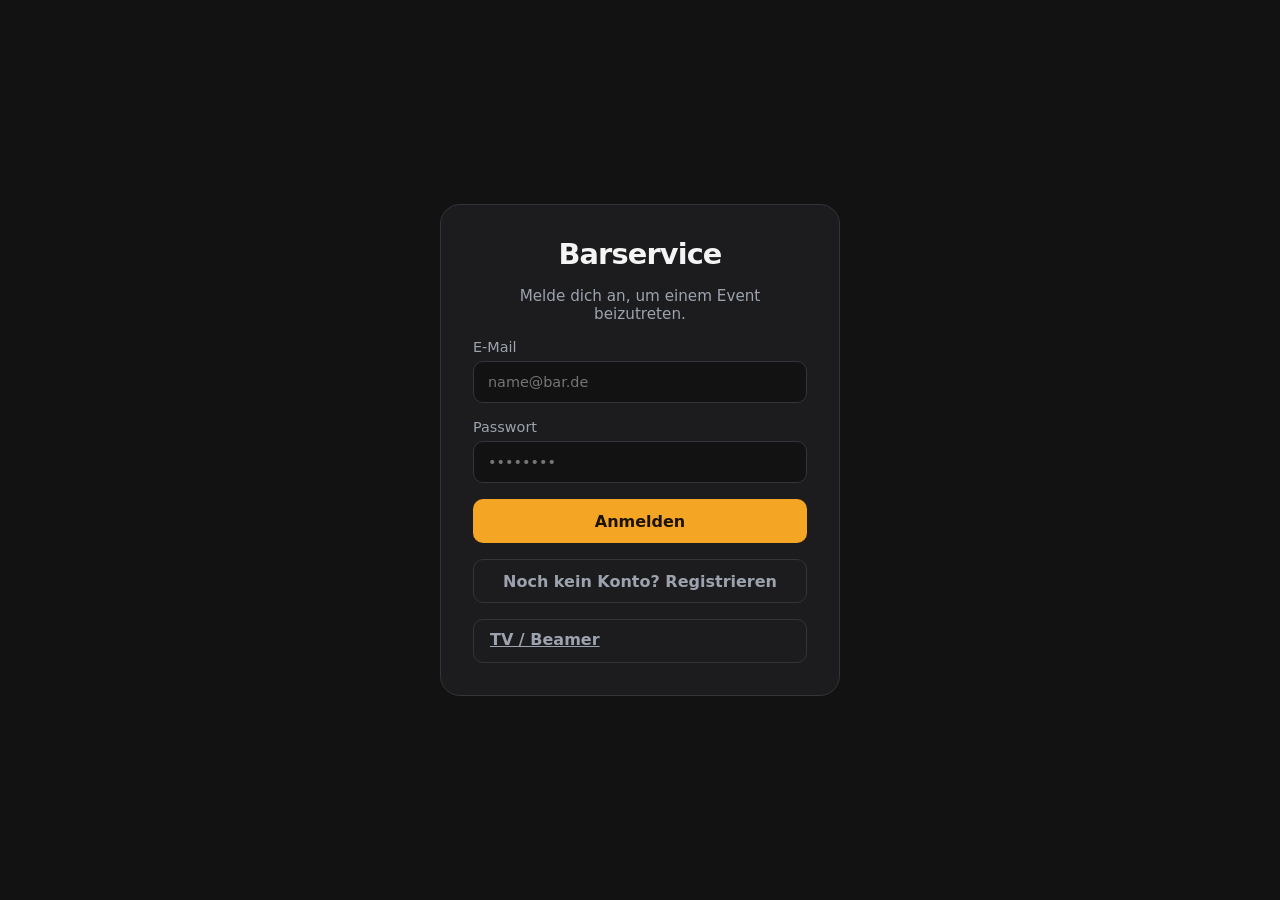
<file: index.html>
<!doctype html>
<html lang="de">
  <head>
    <meta charset="UTF-8" />
    <meta
      name="viewport"
      content="width=device-width, initial-scale=1.0, viewport-fit=cover"
    />
    <meta name="theme-color" content="#121212" />
    <link rel="icon" type="image/svg+xml" href="/icon.svg" />
    <link rel="manifest" href="/manifest.webmanifest" />
    <link rel="apple-touch-icon" href="/apple-touch-icon.png" />
    <meta name="mobile-web-app-capable" content="yes" />
    <meta name="apple-mobile-web-app-capable" content="yes" />
    <meta name="apple-mobile-web-app-status-bar-style" content="black-translucent" />
    <meta name="apple-mobile-web-app-title" content="Barservice" />
    <title>Barservice</title>
    <script type="module" crossorigin src="/assets/index-CqvNCqOm.js"></script>
    <link rel="stylesheet" crossorigin href="/assets/index-D9iuRKlz.css">
  </head>
  <body>
    <div id="root"></div>
  </body>
</html>
</file>
<file: assets/index-D9iuRKlz.css>
:root{--bg: #121212;--bg-panel: #1c1c1e;--bg-elevated: #26262a;--border: #33333a;--text: #f4f4f5;--text-muted: #9ca3af;--accent: #f5a524;--accent-strong: #fbbf24;--danger: #ef4444;--offen: #f87171;--zubereitung: #fbbf24;--fertig: #4ade80;--serviert: #9ca3af;--radius: 12px;--ease-out: cubic-bezier(.23, 1, .32, 1);--ease: cubic-bezier(.4, 0, .2, 1);--ease-pop: cubic-bezier(.34, 1.3, .64, 1);--duration-press: .1s;--duration-fast: .15s;--duration-base: .2s;--duration-slow: .3s}*{box-sizing:border-box}html,body,#root{margin:0;padding:0;min-height:100%}body{background:var(--bg);color:var(--text);font-family:system-ui,-apple-system,Segoe UI,Roboto,sans-serif;-webkit-font-smoothing:antialiased;-webkit-tap-highlight-color:transparent}button{font:inherit;cursor:pointer}input{font:inherit;color:var(--text)}button:focus-visible,a:focus-visible,select:focus-visible,[tabindex]:focus-visible,.nav-link:focus-visible{outline:2px solid var(--accent);outline-offset:2px}button,.drink-row,.table-card,select{touch-action:manipulation}.btn{border:none;border-radius:10px;padding:10px 16px;min-height:44px;font-weight:600;transition:color var(--duration-fast) var(--ease),border-color var(--duration-fast) var(--ease),background var(--duration-fast) var(--ease),transform var(--duration-press) var(--ease-out);background:var(--bg-elevated);color:var(--text)}.btn:active{transform:scale(.97)}.btn:disabled{opacity:.5;cursor:not-allowed}.btn-primary{background:var(--accent);color:#1c1302}.btn-primary:hover:not(:disabled){background:var(--accent-strong)}.btn-ghost{background:transparent;color:var(--text-muted);border:1px solid var(--border)}.btn-ghost:hover{color:var(--text);border-color:var(--text-muted)}.btn-danger{background:transparent;color:var(--danger);border:1px solid var(--danger)}.btn-danger:hover{background:var(--danger);color:#fff}.btn-sm{min-height:44px;padding:6px 12px;font-size:.85rem}.btn-round{width:44px;height:44px;padding:0;border-radius:50%;font-size:1.2rem;line-height:1;flex-shrink:0}.btn-accent{background:var(--accent);color:#1c1302}.btn-lg{padding:16px 28px;font-size:1.1rem;border-radius:14px}.btn-block{width:100%}.auth-page{min-height:100vh;min-height:100dvh;display:flex;flex-direction:column;align-items:center;justify-content:center;padding:24px}.auth-card{width:100%;max-width:400px;background:var(--bg-panel);border:1px solid var(--border);border-radius:20px;padding:32px;display:flex;flex-direction:column;gap:16px;animation:card-in .4s var(--ease-out) backwards}.auth-card h1{margin:0;text-align:center;font-size:1.8rem;letter-spacing:-.03em}.auth-subtitle{margin:0;color:var(--text-muted);text-align:center;font-size:.95rem}.auth-card label{display:flex;flex-direction:column;gap:6px;font-size:.9rem;color:var(--text-muted)}.auth-card input{background:var(--bg);border:1px solid var(--border);border-radius:10px;padding:12px 14px;outline:none}.auth-card input:focus{border-color:var(--accent)}.auth-error{background:#ef444426;border:1px solid var(--danger);color:var(--danger);border-radius:10px;padding:10px 12px;font-size:.9rem}.auth-loading{color:var(--text-muted)}.app-shell{min-height:100vh;min-height:100dvh;display:flex;flex-direction:column}.topbar{position:sticky;top:0;z-index:20;display:flex;align-items:center;gap:24px;padding:max(14px,env(safe-area-inset-top)) 24px;background:#1c1c1eb8;backdrop-filter:blur(20px) saturate(180%);-webkit-backdrop-filter:blur(20px) saturate(180%);border-bottom:1px solid rgba(255,255,255,.07)}.topbar-brand{display:inline-flex;align-items:center;gap:8px;font-weight:700;font-size:1.2rem;letter-spacing:-.02em;white-space:nowrap}.auth-brand{display:inline-flex;align-items:center;justify-content:center;gap:10px}.topbar-nav{display:flex;gap:8px;flex:1}.nav-link{color:var(--text-muted);text-decoration:none;padding:8px 14px;border-radius:10px;font-weight:600;transition:color var(--duration-fast) var(--ease),background var(--duration-fast) var(--ease)}.nav-link:hover{color:var(--text);background:var(--bg-elevated)}.nav-link.active{color:#1c1302;background:var(--accent)}.topbar-right{display:flex;align-items:center;gap:12px}.topbar-user{font-weight:600}.topbar-role{color:var(--text-muted);font-size:.85rem}.view-select{display:flex;align-items:center;gap:8px;color:var(--text-muted);font-size:.85rem}.view-select select{background:var(--bg);color:var(--text);border:1px solid var(--border);border-radius:8px;padding:6px 8px}.app-main{flex:1;padding:24px;padding-bottom:max(24px,env(safe-area-inset-bottom))}.mobile-event-bar{display:none}.page{max-width:1200px;margin:0 auto}.page-title{margin:0 0 20px;font-size:clamp(1.75rem,4vw,2.4rem);font-weight:700;line-height:1.1;letter-spacing:-.02em}.page-loading{color:var(--text-muted);padding:40px;text-align:center}.page-event-hint{margin:-14px 0 22px;color:var(--text-muted);font-size:.95rem}.table-grid{display:grid;grid-template-columns:repeat(auto-fill,minmax(140px,1fr));gap:14px}.table-card{background:var(--bg-panel);border:1px solid var(--border);border-radius:var(--radius);padding:28px 12px;font-size:1.1rem;font-weight:700;color:var(--text);transition:border-color var(--duration-fast) var(--ease),background var(--duration-fast) var(--ease),transform var(--duration-fast) var(--ease-out),box-shadow var(--duration-fast) var(--ease);animation:card-in var(--duration-slow) var(--ease-out) backwards}.table-card:nth-child(2){animation-delay:40ms}.table-card:nth-child(3){animation-delay:80ms}.table-card:nth-child(4){animation-delay:.12s}.table-card:nth-child(5){animation-delay:.16s}.table-card:nth-child(6){animation-delay:.2s}.table-card:nth-child(7){animation-delay:.24s}.table-card:nth-child(8){animation-delay:.28s}.table-card:nth-child(9){animation-delay:.32s}.table-card:nth-child(10){animation-delay:.36s}.table-card:nth-child(11){animation-delay:.4s}.table-card:nth-child(12){animation-delay:.44s}.table-card:hover{border-color:var(--accent);background:var(--bg-elevated)}.table-card:active{transform:scale(.98)}@media (hover: hover) and (pointer: fine){.table-card:hover{transform:translateY(-2px);box-shadow:0 8px 20px #00000059}.drink-row:hover{transform:translateY(-1px)}}.table-card.no-table{border-style:dashed;color:var(--text-muted)}.order-header{display:flex;align-items:center;gap:16px;margin-bottom:16px}.order-header h1{margin:0;flex:1;font-size:1.4rem}.order-count{font-size:1.1rem;font-weight:800;color:var(--accent)}.assign-panel{background:var(--bg-panel);border:1px solid var(--accent);border-radius:var(--radius);padding:16px;margin-bottom:16px;display:flex;flex-direction:column;gap:12px;animation:panel-in var(--duration-base) var(--ease-out)}.assign-panel-title{display:flex;align-items:center;gap:8px;font-size:1.05rem}.assign-panel-drink{font-weight:800;color:var(--accent)}.assign-panel-for{color:var(--text-muted)}.assign-panel-close{margin-left:auto;flex-shrink:0;width:36px;height:36px;display:inline-flex;align-items:center;justify-content:center;border:1px solid var(--border);border-radius:50%;background:var(--bg-elevated);color:var(--text-muted);font-size:.85rem;cursor:pointer;transition:border-color var(--duration-fast) var(--ease),color var(--duration-fast) var(--ease)}.assign-panel-close:hover{border-color:var(--accent);color:var(--text)}.assign-row{display:flex}.assign-row input{flex:1;min-width:0;width:100%;background:var(--bg);border:1px solid var(--border);border-radius:10px;padding:12px 14px;font-size:1rem;outline:none;transition:border-color var(--duration-fast) var(--ease),box-shadow var(--duration-fast) var(--ease)}.assign-row input:focus{border-color:var(--accent);box-shadow:0 0 0 3px #f5a52426}.assign-actions{display:flex;gap:10px}.assign-actions .btn{flex:1;min-height:48px}.assign-chips{display:flex;flex-wrap:wrap;gap:8px}.assign-chip{background:var(--bg-elevated);border:1px solid var(--border);border-radius:999px;padding:10px 16px;min-height:44px;display:inline-flex;align-items:center;font-size:.9rem;color:var(--text);transition:border-color var(--duration-fast) var(--ease),background var(--duration-fast) var(--ease)}.assign-chip:hover{border-color:var(--accent)}.order-lines{list-style:none;margin:0 0 16px;padding:0;display:flex;flex-direction:column;gap:8px}.order-line{display:flex;align-items:center;justify-content:space-between;gap:12px;background:var(--bg-panel);border:1px solid var(--border);border-radius:var(--radius);padding:10px 12px}.order-line-info{display:flex;flex-direction:column;gap:2px;min-width:0}.order-line-person{font-weight:700;font-size:.9rem}.order-line-drink{color:var(--text-muted);font-size:.95rem}.order-line-qty{display:flex;align-items:center;gap:8px;flex-shrink:0}.qty-value{min-width:24px;text-align:center;font-weight:700;font-size:1.1rem}.drink-picker{display:flex;flex-direction:column;gap:20px}.drink-category-title{margin:0 0 10px;font-size:1.05rem;color:var(--text-muted);text-transform:uppercase;letter-spacing:.05em}.drink-list{display:grid;grid-template-columns:repeat(auto-fill,minmax(260px,1fr));gap:10px}.drink-row{display:flex;align-items:center;justify-content:space-between;gap:12px;width:100%;text-align:left;color:var(--text);background:var(--bg-panel);border:1px solid var(--border);border-radius:var(--radius);padding:12px 14px;transition:border-color var(--duration-fast) var(--ease),background var(--duration-fast) var(--ease),transform var(--duration-press) var(--ease-out)}.drink-row:hover{border-color:var(--accent);background:var(--bg-elevated)}.drink-row:active{transform:scale(.97)}.drink-name{font-weight:600}.order-footer{position:sticky;bottom:0;padding:14px 0 calc(14px + env(safe-area-inset-bottom));display:flex;justify-content:center;background:linear-gradient(to top,var(--bg) 60%,transparent);backdrop-filter:blur(8px);-webkit-backdrop-filter:blur(8px)}.done-card{max-width:460px;margin:40px auto;background:var(--bg-panel);border:1px solid var(--border);border-radius:20px;padding:32px;display:flex;flex-direction:column;gap:16px;text-align:center;animation:done-in var(--duration-slow) var(--ease-out)}.done-card h1{margin:0}.done-subtitle{margin:0;color:var(--text-muted)}.done-items{list-style:none;margin:0;padding:0;text-align:left}.done-items li,.done-total{display:flex;justify-content:space-between;gap:12px;padding:8px 0;border-bottom:1px solid var(--border)}.done-total{font-weight:800;border-bottom:none}.reset-bar{display:flex;align-items:center;justify-content:space-between;flex-wrap:wrap;gap:12px;margin:0 0 20px;padding:14px 16px;border:1px solid rgba(239,68,68,.35);border-radius:var(--radius);background:#ef44440f}.reset-bar-info{display:flex;flex-direction:column;gap:2px}.reset-bar-title{font-weight:700}.reset-bar-hint{color:var(--text-muted);font-size:.85rem}.reset-bar-actions{display:flex;flex-wrap:wrap;gap:8px}.reset-msg{margin-top:4px;font-weight:600}.board{display:grid;grid-template-columns:repeat(3,1fr);gap:16px;align-items:start}.board-column{background:var(--bg-panel);border:1px solid var(--border);border-radius:var(--radius);min-height:200px}.board-column-title{display:flex;align-items:center;gap:10px;margin:0;padding:14px 16px;font-size:1rem;text-transform:uppercase;letter-spacing:.05em;border-bottom:1px solid var(--border)}.column-offen .board-column-title{color:var(--offen)}.column-in_zubereitung .board-column-title{color:var(--zubereitung)}.column-fertig .board-column-title{color:var(--fertig)}.column-serviert .board-column-title{color:var(--serviert)}.board-count{background:var(--bg-elevated);border-radius:999px;padding:2px 10px;font-size:.85rem;color:var(--text)}.board-column-body{padding:12px;display:flex;flex-direction:column;gap:12px}.board-empty{color:var(--text-muted);text-align:center;font-size:.9rem}.served-section{margin-top:24px}.served-section summary{cursor:pointer;font-weight:600;color:var(--text-muted);padding:8px 0}.order-source-badge{align-self:flex-start;display:inline-flex;align-items:center;gap:8px;padding:4px 10px;border-radius:999px;border:1px solid rgba(245,165,36,.35);background:#f5a52414;color:var(--accent-strong);font-size:.75rem;font-weight:700;letter-spacing:.04em;text-transform:uppercase;animation:badge-in var(--duration-fast) var(--ease-out)}@keyframes badge-in{0%{opacity:0;transform:translate(-8px) scale(.9)}to{opacity:1;transform:translate(0) scale(1)}}.order-card{background:var(--bg-elevated);border:1px solid var(--border);border-radius:var(--radius);padding:14px;display:flex;flex-direction:column;gap:12px;animation:card-in var(--duration-slow) var(--ease-out);transition:box-shadow var(--duration-slow) var(--ease-out)}.order-card-new{border-color:var(--accent);box-shadow:0 0 0 1px var(--accent),0 0 24px #f5a52440}@keyframes card-in{0%{opacity:0;transform:translateY(-8px)}to{opacity:1;transform:translateY(0)}}.order-card-head{display:flex;justify-content:space-between;align-items:baseline;gap:8px}.order-card-table{font-weight:800;font-size:1.1rem}.order-card-time{color:var(--text-muted);font-size:.85rem}.order-card-items{list-style:none;margin:0;padding:0;display:flex;flex-direction:column;gap:4px}.order-card-items li{display:flex;justify-content:space-between;gap:10px;font-size:.95rem}.order-card-total{display:flex;justify-content:space-between;padding-top:8px;border-top:1px solid var(--border);font-weight:800}.admin-form{background:var(--bg-panel);border:1px solid var(--border);border-radius:var(--radius);padding:20px;margin-bottom:24px;display:flex;flex-direction:column;gap:14px}.admin-form-title{font-weight:700}.admin-form-grid{display:grid;grid-template-columns:1fr 1fr 1fr;gap:14px;align-items:end}.admin-form-grid label{display:flex;flex-direction:column;gap:6px;font-size:.9rem;color:var(--text-muted)}.admin-form-grid input[type=text]{background:var(--bg);border:1px solid var(--border);border-radius:10px;padding:10px 12px;outline:none}.admin-form-grid input[type=text]:focus{border-color:var(--accent)}.admin-check{flex-direction:row!important;align-items:center!important;gap:10px!important;font-weight:600;color:var(--text)!important}.admin-form-actions{display:flex;gap:10px}.event-list-page,.event-detail-page{display:flex;flex-direction:column;gap:24px}.event-list-header,.event-detail-header,.event-catalog-header,.event-card-head,.event-card-actions,.event-code-row,.event-qr-content,.event-drink-row,.event-drink-controls{display:flex;align-items:center;gap:12px}.event-list-header,.event-detail-header,.event-catalog-header,.event-card-head,.event-card-actions,.event-code-row,.event-drink-row{justify-content:space-between}.event-list-header .page-title,.event-detail-header .page-title{margin-bottom:6px}.event-page-intro,.event-detail-date,.event-section-hint,.event-card-date,.event-card-description{margin:0;color:var(--text-muted)}.event-page-intro{font-size:.95rem}.event-section{display:flex;flex-direction:column;gap:12px}.event-section .admin-category-title{margin:0}.event-card-grid{display:grid;grid-template-columns:repeat(auto-fill,minmax(280px,1fr));gap:16px}.event-card{display:flex;flex-direction:column;gap:16px;min-height:220px;background:var(--bg-panel);border:1px solid var(--border);border-radius:var(--radius);padding:18px;animation:card-in var(--duration-slow) var(--ease-out)}.event-card:hover{border-color:#f5a52499}.event-card-head{align-items:flex-start}.event-card-title{margin:0 0 4px;font-size:1.1rem}.event-badges{display:flex;flex-wrap:wrap;justify-content:flex-end;gap:6px}.badge-accent{color:#1c1302;background:var(--accent);border-color:var(--accent)}.event-card-description{line-height:1.5;flex:1;overflow-wrap:anywhere}.event-card-actions{align-items:flex-start;margin-top:auto}.event-card-actions>.btn{flex:0 0 auto;text-align:center}.event-card-secondary-actions{display:flex;flex-wrap:wrap;justify-content:flex-end;gap:8px}.event-card-secondary-actions .btn{text-align:center}.event-past-events{margin-top:4px}.event-past-events summary{padding:10px 0;cursor:pointer;color:var(--text-muted);font-weight:700}.event-past-events .event-card-grid{margin-top:12px}.event-empty-state{display:flex;flex-direction:column;align-items:center;gap:12px;padding:56px 24px;color:var(--text-muted);text-align:center;border:1px dashed var(--border);border-radius:var(--radius)}.event-empty-state p{margin:0;color:var(--text);font-size:1.15rem;font-weight:700}.event-empty-state .btn{margin-top:8px}.event-back-link{margin:0 0 14px;padding:0;background:transparent;border:0;color:var(--text-muted);font-weight:600}.event-back-link:hover{color:var(--accent)}.event-detail-overview{display:grid;grid-template-columns:minmax(0,1.25fr) minmax(300px,.75fr);gap:16px;align-items:start}.event-settings-card{grid-row:span 2}.event-settings-grid{grid-template-columns:1fr 1fr 1fr}.event-settings-card input[type=text],.event-settings-card input[type=date]{background:var(--bg);border:1px solid var(--border);border-radius:10px;padding:10px 12px;color:var(--text);outline:none}.event-settings-card input:focus,.event-description-field input:focus,.event-price input:focus{border-color:var(--accent);box-shadow:0 0 0 3px #f5a52426}.event-description-field{display:flex;flex-direction:column;gap:6px;color:var(--text-muted);font-size:.9rem}.event-description-field input,.event-price input{min-width:0;background:var(--bg);border:1px solid var(--border);border-radius:10px;padding:10px 12px;color:var(--text)}.event-codes-card{gap:12px}.event-inactive-card{align-self:start}.event-code-row{background:var(--bg);border:1px solid var(--border);border-radius:10px;padding:10px 12px}.event-code-row>div{display:flex;flex-direction:column;gap:5px;min-width:0}.event-code-row code{color:var(--accent-strong);overflow-wrap:anywhere}.event-code-note{margin-left:8px;color:var(--danger);font-size:.8rem}.event-qr-card{grid-column:1 / -1}.event-qr-content{align-items:center;flex-wrap:wrap}.event-qr-image{width:148px;height:148px;padding:8px;background:#fff;border-radius:10px}.event-qr-actions{display:flex;flex:1;min-width:220px;flex-direction:column;align-items:flex-start;gap:12px}.event-qr-url{max-width:100%;color:var(--text-muted);overflow-wrap:anywhere}.event-catalog-card{border-color:#f5a52473;box-shadow:0 12px 32px #00000026}.event-catalog-count{flex-shrink:0;padding:4px 10px;color:var(--accent-strong);border:1px solid rgba(245,165,36,.45);border-radius:999px;font-size:.85rem;font-weight:700}.event-category{display:flex;flex-direction:column;gap:8px}.event-category .admin-category-title{margin:8px 0 0}.event-drink-list{display:flex;flex-direction:column;gap:8px}.event-drink-row{min-height:64px;background:var(--bg);border:1px solid var(--border);border-radius:10px;padding:10px 12px;transition:border-color var(--duration-base) var(--ease),background var(--duration-base) var(--ease),transform var(--duration-base) var(--ease-out)}.event-drink-row.is-in-catalog{border-color:#4ade8080;background:#4ade800d;animation:card-in var(--duration-base) var(--ease-out)}.event-drink-info{display:flex;align-items:center;gap:8px;min-width:0}.event-drink-controls{justify-content:flex-end;flex-wrap:wrap}.event-availability{display:inline-flex;align-items:center;gap:7px;color:var(--text-muted);font-size:.9rem}.event-price{display:flex;align-items:center;gap:6px;color:var(--text-muted);font-size:.8rem}.event-price input{width:92px;padding:8px 10px}.event-remove-button{color:var(--danger);border-color:var(--danger)}.event-catalog-save{position:sticky;bottom:12px;justify-content:flex-end;padding-top:12px;background:linear-gradient(to top,var(--bg-panel) 60%,transparent)}.event-catalog-empty{padding:28px;color:var(--text-muted);text-align:center;border:1px dashed var(--border);border-radius:10px}.select-event-page{max-width:860px;display:flex;flex-direction:column;gap:24px}.select-event-head,.select-event-list-head{display:flex;align-items:flex-start;justify-content:space-between;gap:16px}.select-event-head .page-title{margin-bottom:8px}.select-event-intro{max-width:560px;margin:0;color:var(--text-muted);line-height:1.5}.select-event-role-section{display:flex;flex-direction:column;gap:10px}.select-event-section-title{margin:0;color:var(--text-muted);font-size:.9rem;font-weight:600}.role-toggle{display:flex;width:fit-content;padding:4px;gap:4px;background:var(--bg-panel);border:1px solid var(--border);border-radius:12px}.role-toggle-btn{min-height:40px;padding:8px 16px;border:0;border-radius:8px;background:transparent;color:var(--text-muted);font-weight:700;transition:background var(--duration-fast) var(--ease),color var(--duration-fast) var(--ease)}.role-toggle-btn:hover{color:var(--text)}.role-toggle-btn.active{background:var(--accent);color:#1c1302}.join-event-form{display:grid;grid-template-columns:minmax(0,1fr) auto;align-items:end;gap:12px;padding:16px;background:var(--bg-panel);border:1px solid var(--border);border-radius:var(--radius)}.join-event-form label{display:flex;flex-direction:column;gap:6px;color:var(--text-muted);font-size:.9rem;font-weight:600}.join-event-form input{width:100%;background:var(--bg);color:var(--text);border:1px solid var(--border);border-radius:10px;padding:11px 12px;outline:none}.join-event-form input:focus{border-color:var(--accent);box-shadow:0 0 0 3px #f5a52426}.select-event-list-head{align-items:center;margin-top:4px}.select-event-list-head .admin-category-title{margin:0}.event-pick-grid{display:grid;grid-template-columns:repeat(auto-fill,minmax(230px,1fr));gap:12px}.event-pick-card{min-height:156px;display:flex;flex-direction:column;align-items:flex-start;gap:8px;padding:16px;text-align:left;background:var(--bg-panel);color:var(--text);border:1px solid var(--border);border-radius:var(--radius);transition:border-color var(--duration-fast) var(--ease),background var(--duration-fast) var(--ease),transform var(--duration-fast) var(--ease-out)}.event-pick-card:hover:not(:disabled){border-color:var(--accent);background:var(--bg-elevated);transform:translateY(-2px)}.event-pick-card strong{font-size:1.05rem}.event-pick-card>span{color:var(--text-muted);font-size:.9rem}.event-pick-card>:last-child{margin-top:auto;color:var(--accent-strong);font-weight:700}.event-pick-desc{line-height:1.4}.empty-state{padding:28px;color:var(--text-muted);text-align:center;border:1px dashed var(--border);border-radius:var(--radius)}.admin-category-head{display:flex;align-items:center;justify-content:space-between;gap:12px;margin-top:20px;margin-bottom:8px}.admin-category-head .admin-category-title{margin:0}.admin-category-title{font-size:1rem;color:var(--text-muted);text-transform:uppercase;letter-spacing:.05em}.category-delete-confirm{border:1px solid rgba(239,68,68,.35);background:#ef444412;border-radius:var(--radius);padding:12px 14px;margin-bottom:12px}.category-delete-text{margin:0 0 10px;font-weight:600}.category-delete-actions{display:flex;flex-wrap:wrap;gap:8px}.admin-row{display:flex;align-items:center;justify-content:space-between;gap:12px;background:var(--bg-panel);border:1px solid var(--border);border-radius:var(--radius);padding:12px 16px;margin-bottom:8px;flex-wrap:wrap}.admin-row-info{display:flex;align-items:center;gap:12px}.admin-drink-name{font-weight:600}.admin-drink-name.inactive{color:var(--text-muted);text-decoration:line-through}.admin-table-name{font-weight:600}.admin-table-name.inactive{color:var(--text-muted);text-decoration:line-through}.admin-drink-price{color:var(--text-muted)}.badge{background:var(--bg-elevated);color:var(--text-muted);border-radius:999px;padding:2px 10px;font-size:.8rem}.badge-success{background:#22c55e26;color:var(--fertig);border:1px solid rgba(34,197,94,.3)}.admin-row-actions{display:flex;gap:8px}.admin-tabs{display:flex;gap:8px;margin-bottom:20px}.admin-tab{background:var(--bg-panel);border:1px solid var(--border);color:var(--text-muted);border-radius:10px;padding:10px 18px;font-weight:600;transition:color var(--duration-fast) var(--ease),background var(--duration-fast) var(--ease),border-color var(--duration-fast) var(--ease)}.admin-tab.active{background:var(--accent);color:#1c1302;border-color:var(--accent)}.user-table-wrap{overflow-x:auto}.user-table{width:100%;border-collapse:collapse;background:var(--bg-panel);border:1px solid var(--border);border-radius:var(--radius);overflow:hidden}.user-table th,.user-table td{text-align:left;padding:12px 14px;border-bottom:1px solid var(--border);font-size:.95rem}.user-table th{color:var(--text-muted);font-weight:600;text-transform:uppercase;letter-spacing:.04em;font-size:.8rem}.user-table select{background:var(--bg);color:var(--text);border:1px solid var(--border);border-radius:8px;padding:6px 8px}.notify-stack{position:fixed;left:50%;transform:translate(-50%);width:min(420px,calc(100vw - 24px));bottom:max(24px,env(safe-area-inset-bottom));z-index:90;display:flex;flex-direction:column;gap:10px;pointer-events:none}.notification-enable{align-self:center;min-height:40px;padding:8px 14px;background:var(--bg-elevated);color:var(--text);border:1px solid var(--border);border-radius:999px;font-weight:700}.notification-enable:hover{border-color:var(--accent);color:var(--accent-strong)}.notify-card{pointer-events:auto;display:flex;align-items:center;gap:12px;background:var(--bg-panel);border:1px solid var(--fertig);box-shadow:0 0 0 1px #22c55e33,0 14px 32px #00000080;border-radius:14px;padding:12px 14px;animation:notify-in .32s var(--ease-out)}@keyframes notify-in{0%{opacity:0;transform:translateY(18px) scale(.97)}to{opacity:1;transform:translateY(0) scale(1)}}.notify-body{flex:1;min-width:0;display:flex;flex-direction:column;gap:2px}.notify-title{font-weight:800}.notify-text{color:var(--text-muted);font-size:.9rem}.notify-close{background:none;border:none;color:var(--text-muted);font-size:.78rem;font-weight:700;line-height:1;padding:8px;margin:-4px;border-radius:8px;cursor:pointer;transition:color var(--duration-fast) var(--ease),background var(--duration-fast) var(--ease)}.notify-close:hover{color:var(--text);background:var(--bg-elevated)}@keyframes panel-in{0%{opacity:0;transform:translateY(-8px)}to{opacity:1;transform:translateY(0)}}@keyframes done-in{0%{opacity:0;transform:translateY(12px)}to{opacity:1;transform:translateY(0)}}@keyframes fade-in{0%{opacity:0}to{opacity:1}}@media (prefers-reduced-motion: reduce){.order-card,.done-card,.assign-panel,.table-card,.auth-card,.notify-card{animation:fade-in var(--duration-base) var(--ease-out)}.btn:active,.drink-row:active{transform:none}}@media (hover: hover) and (pointer: fine) and (prefers-reduced-motion: reduce){.table-card:hover,.drink-row:hover{transform:none}}@media (prefers-reduced-transparency: reduce){.topbar{background:var(--bg-panel);backdrop-filter:none;-webkit-backdrop-filter:none}}@media (max-width: 1024px){.board{grid-template-columns:repeat(2,1fr)}}@media (max-width: 900px){.admin-form-grid,.event-detail-overview{grid-template-columns:1fr}.event-settings-card,.event-qr-card{grid-column:auto;grid-row:auto}.event-settings-grid{grid-template-columns:1fr}}@media (max-width: 768px){.topbar{position:fixed;left:0;right:0;bottom:0;top:auto;z-index:80;justify-content:stretch;align-items:stretch;gap:0;padding:6px 0 max(6px,env(safe-area-inset-bottom));border-bottom:0;border-top:1px solid rgba(255,255,255,.07)}.topbar-brand,.topbar-right{display:none!important}.topbar-nav{flex:1;gap:4px;padding:0 8px;overflow-x:auto;scrollbar-width:none}.topbar-nav::-webkit-scrollbar{display:none}.nav-link{flex:1;min-width:0;padding:10px 6px;border-radius:12px;text-align:center;font-size:.78rem;white-space:nowrap}.app-main{padding:14px 14px 92px;padding-bottom:max(92px,env(safe-area-inset-bottom) + 72px)}.order-footer{position:fixed;left:0;right:0;bottom:calc(72px + env(safe-area-inset-bottom));padding:10px;background:linear-gradient(to top,var(--bg) 60%,transparent);backdrop-filter:blur(12px) saturate(160%);-webkit-backdrop-filter:blur(12px) saturate(160%);z-index:70}.page:has(.order-footer){padding-bottom:150px}.notify-stack{bottom:max(168px,env(safe-area-inset-bottom) + 160px)}.board,.drink-list{grid-template-columns:1fr}.topbar-right .topbar-user{display:none}.mobile-event-bar{display:flex;align-items:center;gap:10px;padding:8px 14px;background:#1c1c1eeb;border-bottom:1px solid rgba(255,255,255,.07)}.mobile-event-bar .event-switch,.mobile-event-bar>button:first-child{flex:1;min-width:0;overflow:hidden;text-overflow:ellipsis;white-space:nowrap}}@media (max-width: 640px){.admin-tabs{overflow-x:auto;white-space:nowrap}.event-list-header,.event-detail-header,.event-catalog-header,.event-card-head,.event-card-actions,.event-code-row,.event-drink-row{align-items:stretch;flex-direction:column}.event-list-header .btn,.event-card-actions>.btn,.event-card-secondary-actions .btn,.event-code-row .btn,.event-drink-row>.btn{width:100%}.event-card-secondary-actions{display:grid;grid-template-columns:1fr 1fr}.event-card-secondary-actions .btn-danger{grid-column:1 / -1}.event-badges,.event-drink-controls{justify-content:flex-start}.event-qr-image{width:132px;height:132px}.event-catalog-save .btn{width:100%}.select-event-head,.select-event-list-head{flex-direction:column;align-items:stretch}.select-event-head .btn,.join-event-form .btn{width:100%}.join-event-form{grid-template-columns:1fr}.role-toggle{width:100%}.role-toggle-btn{flex:1}.event-pick-grid{grid-template-columns:1fr}}.self-service-page{max-width:480px;margin:0 auto;min-height:100vh;min-height:100dvh;display:flex;flex-direction:column}.self-service-header{flex-shrink:0;text-align:center;padding:16px 16px 8px}.self-service-title{margin:0 0 4px;font-size:1.5rem;font-weight:700;letter-spacing:-.02em}.self-service-desc{margin:0;color:var(--text-muted);font-size:.9rem}.self-service-date{margin:8px 0 0;color:var(--text-muted);font-size:.85rem}.self-service-body{flex:1;overflow:auto;padding:0 16px 100px;padding-bottom:calc(100px + env(safe-area-inset-bottom))}.self-service-category{margin-bottom:24px}.self-service-category-title{margin:0 0 12px;font-size:1rem;color:var(--text-muted);text-transform:uppercase;letter-spacing:.05em}.self-service-drink-list{display:flex;flex-direction:column;gap:8px}.self-service-drink-row{justify-content:space-between;text-align:left;gap:12px}.self-service-drink-info{flex:1;min-width:0}.self-service-drink-name{white-space:nowrap;overflow:hidden;text-overflow:ellipsis}.self-service-drink-price{font-size:.8rem;color:var(--text-muted)}.self-service-qty-box{background:var(--bg);border-radius:8px;padding:4px 8px}.self-service-table-panel{margin-bottom:16px;padding:16px;background:var(--bg-panel);border-radius:var(--radius);border:1px solid var(--border)}.self-service-table-panel h3{margin:0 0 12px;font-size:1.1rem}.self-service-table-grid{display:grid;grid-template-columns:repeat(auto-fill,minmax(120px,1fr));gap:10px}.self-service-confirm-table{display:flex;justify-content:space-between;margin-bottom:12px;font-weight:600}.self-service-confirm-lines{max-height:50vh;overflow:auto}.self-service-confirm-line{flex-direction:row;justify-content:space-between}.self-service-confirm-line-info{flex-direction:row;align-items:center;gap:12px}.self-service-confirm-line-qty{font-weight:600}.self-service-confirm-line-price{color:var(--text-muted)}.self-service-total{display:flex;justify-content:space-between;margin-top:12px;padding-top:12px;border-top:1px solid var(--border);font-weight:800;font-size:1.1rem}.self-service-footer{position:sticky;bottom:0;z-index:100;flex-shrink:0;padding:12px 16px;padding-bottom:calc(12px + env(safe-area-inset-bottom));background:linear-gradient(to top,var(--bg) 80%,transparent);backdrop-filter:blur(8px);-webkit-backdrop-filter:blur(8px)}.self-service-footer-inner{display:flex;gap:10px;max-width:480px;margin:0 auto}.self-service-done-page{max-width:480px;margin:0 auto;min-height:100vh;min-height:100dvh;display:flex;flex-direction:column;padding-bottom:env(safe-area-inset-bottom)}.self-service-done-inner{flex:1;display:flex;flex-direction:column;justify-content:center;padding:24px 16px}.table-card.selected{background:var(--accent)!important;color:#1c1302!important;border-color:var(--accent)!important}.modal-overlay{position:fixed;top:0;right:0;bottom:0;left:0;background:#000000a6;backdrop-filter:blur(4px);-webkit-backdrop-filter:blur(4px);display:flex;align-items:center;justify-content:center;z-index:1000;padding:16px;animation:fade-in var(--duration-fast) var(--ease-out)}.modal-content{width:min(100%,480px);max-height:90dvh;overflow:auto;background:var(--bg-panel);border:1px solid var(--border);border-radius:var(--radius);padding:24px;animation:modal-in var(--duration-base) var(--ease-out)}@keyframes modal-in{0%{opacity:0;transform:translateY(12px) scale(.98)}to{opacity:1;transform:translateY(0) scale(1)}}.modal-header{display:flex;justify-content:space-between;align-items:center;margin-bottom:20px}.modal-title{margin:0;font-size:1.3rem;font-weight:700;letter-spacing:-.02em}.modal-close{background:none;border:none;color:var(--text-muted);font-size:.9rem;font-weight:600;cursor:pointer;padding:4px 8px;border-radius:6px;line-height:1;transition:color var(--duration-fast) var(--ease),background var(--duration-fast) var(--ease)}.modal-close:hover:not(:disabled){color:var(--text);background:var(--bg-elevated)}.modal-close:disabled{opacity:.5;cursor:not-allowed}.modal-error{background:#ef444426;border:1px solid var(--danger);color:var(--danger);border-radius:10px;padding:10px 12px;font-size:.9rem;margin-bottom:16px;animation:shake var(--duration-fast) var(--ease-out)}@keyframes shake{0%,to{transform:translate(0)}25%{transform:translate(-6px)}75%{transform:translate(6px)}}.modal-form{display:flex;flex-direction:column;gap:14px}.modal-field{display:flex;flex-direction:column;gap:6px}.modal-label{font-size:.9rem;color:var(--text-muted);font-weight:500}.modal-input{background:var(--bg);border:1px solid var(--border);border-radius:10px;padding:12px 14px;color:var(--text);outline:none;font-size:1rem;transition:border-color var(--duration-fast) var(--ease),box-shadow var(--duration-fast) var(--ease)}.modal-input:focus{border-color:var(--accent);box-shadow:0 0 0 3px #f5a52426}.modal-input:disabled{opacity:.6;cursor:not-allowed}.modal-input::placeholder{color:var(--text-muted);opacity:.6}.modal-checkbox{display:flex;align-items:center;gap:10px;font-weight:600;color:var(--text);cursor:pointer}.modal-checkbox-input{width:18px;height:18px;accent-color:var(--accent);flex-shrink:0}.modal-checkbox-label{-webkit-user-select:none;user-select:none}.modal-actions{display:flex;gap:10px;justify-content:flex-end;margin-top:8px}@media (max-width: 480px){.modal-content{padding:20px 16px}.modal-actions{flex-direction:column-reverse}.modal-actions .btn{width:100%}}@media (prefers-reduced-motion: reduce){.modal-overlay,.modal-content,.modal-error{animation:fade-in var(--duration-base) var(--ease-out)}}.tv-screen{min-height:100vh;min-height:100dvh;padding:24px;display:flex;flex-direction:column;gap:20px}.tv-head{display:flex;align-items:flex-start;justify-content:space-between;gap:16px;flex-wrap:wrap}.tv-head h1{margin:4px 0 0;font-size:clamp(1.75rem,3vw,2.4rem);font-weight:700;letter-spacing:-.02em}.tv-kicker{color:var(--text-muted);font-size:.85rem;font-weight:700;text-transform:uppercase;letter-spacing:.08em}.tv-head-actions{display:flex;align-items:center;gap:12px;flex-wrap:wrap}.tv-board{flex:1}@media (max-width: 768px){.tv-screen{padding:16px}}
</file>
